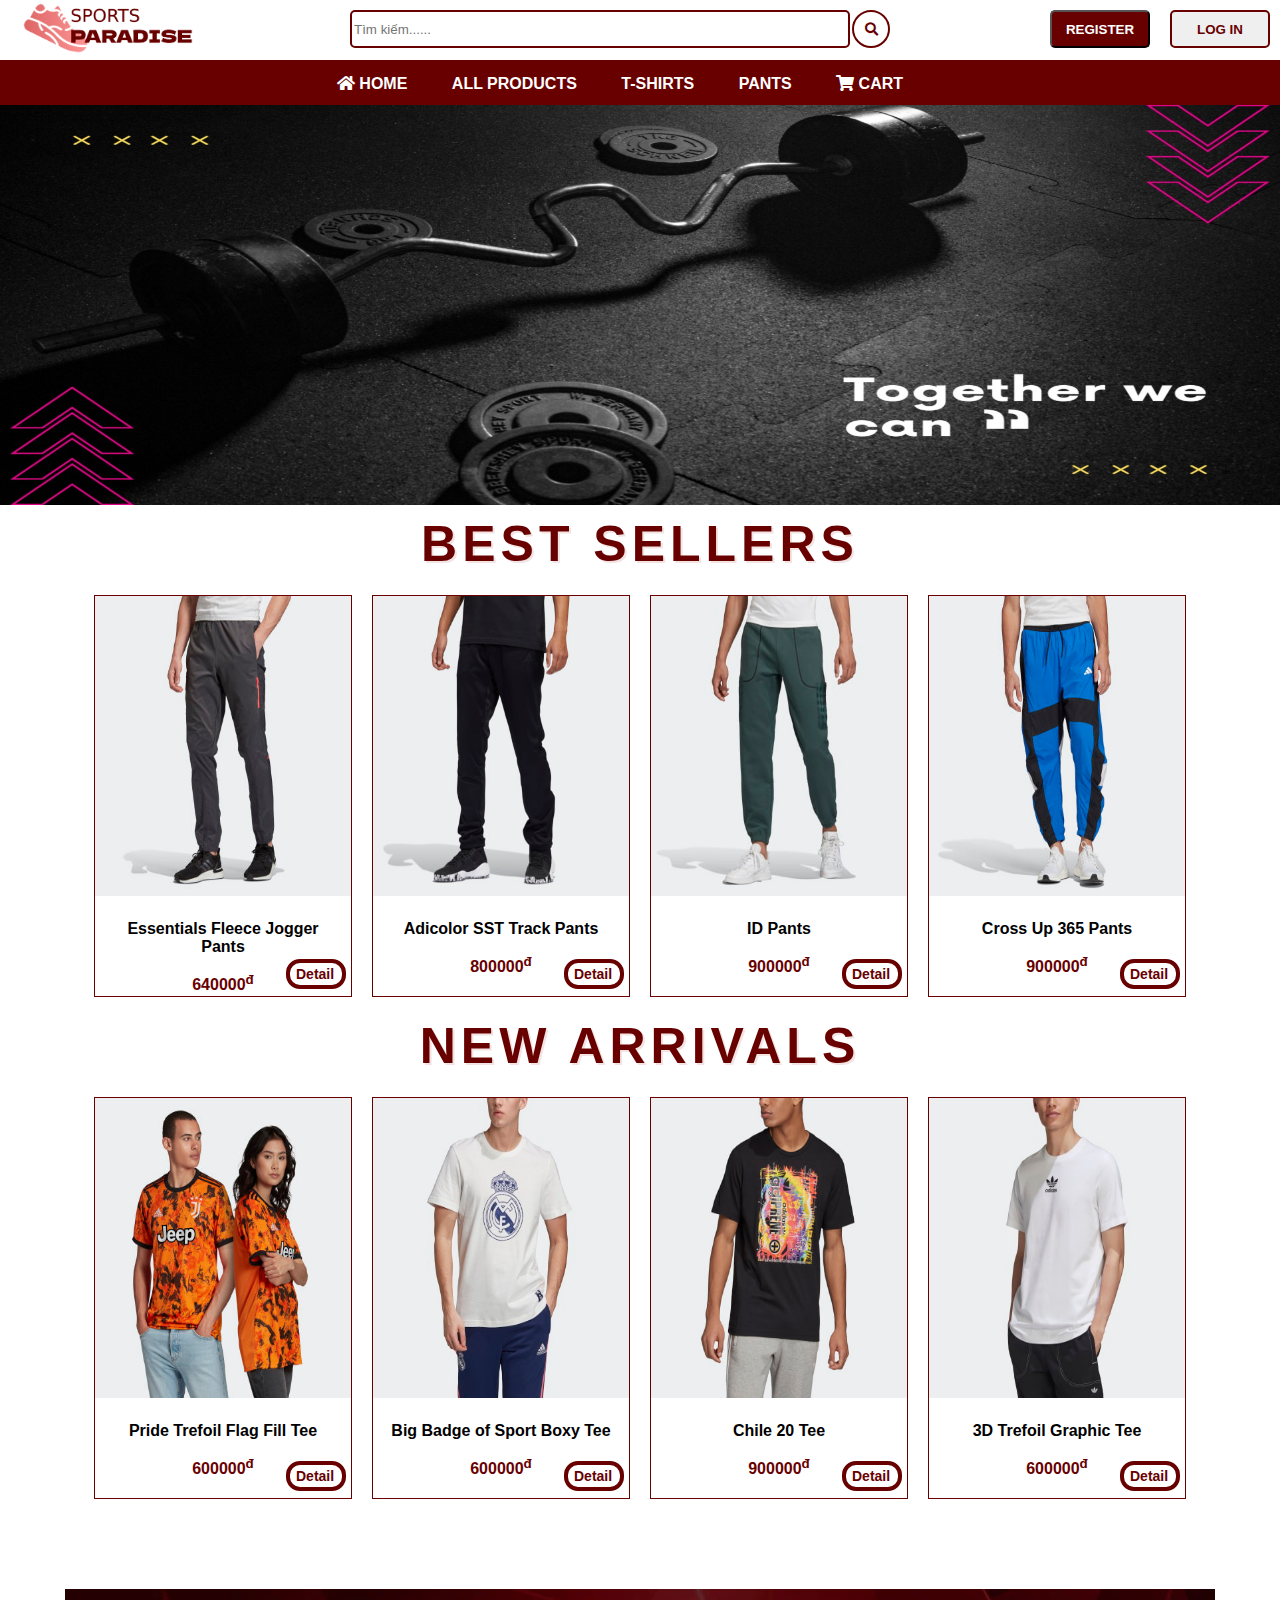
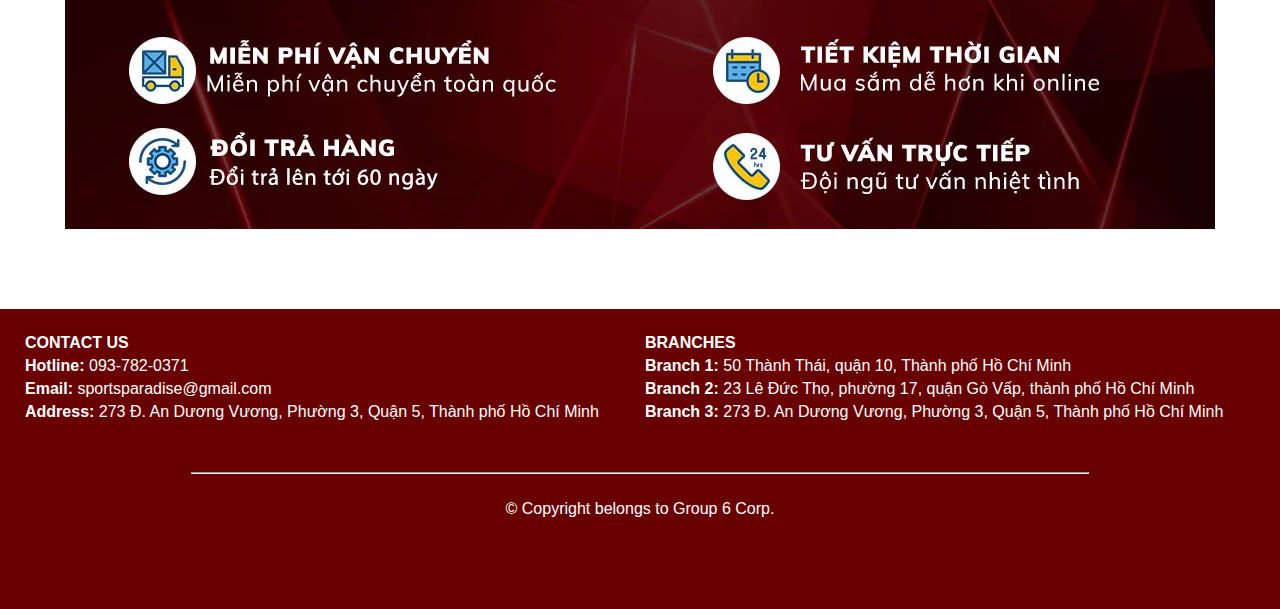
<file: index.html>
<!DOCTYPE html>
<html lang="en">

<head>
    <meta charset="UTF-8">
    <meta name="viewport" content="width=device-width, initial-scale=1.0">
    <link rel="stylesheet" href="./style.css">
    <link rel="stylesheet" href="./style1.css">
    <link rel="stylesheet" href="https://cdnjs.cloudflare.com/ajax/libs/font-awesome/5.15.4/css/all.min.css" />
    <link rel="stylesheet" href="https://fonts.googleapis.com/css?family=Sofia">
    <title>Sports Paradise</title>
</head>
<body>
    
    <div class="main" id="main">
        <div class="header">
            <div id="mobile-menu" class="menu-toggle">
                <span class="bar"></span>
                <span class="bar"></span>
                <span class="bar"></span>
            </div>
            <img src="./image/logo.png" alt="logo" class="logo">
            <form class="search">
                <input class="searchbar" type="search" placeholder="Tìm kiếm......" >
                <button class="buttonSearch"><i class="fas fa-search" style="color: #680000;"></i></button>
            </form>
            <button type="button" class="buttonActionDN">
                LOG IN
            </button>
            <button type="button" class="buttonActionDK">
                REGISTER
            </button>
        </div>
        <div class="content" >
            <div class="topmenu" >
                <nav class="navbar">          
                    <div class="containermenu" >
                        <div class="menu-item" id="navbarNavDropdown"> 
                            <ul class="navbar-nav" >
                                <li class="nav-item" id="homePage">
                                    <a class="nav-link active"
                                        aria-current="page" href="index.html">
                                        <i class="fas fa-home" ></i>
                                        HOME
                                    </a>
                                </li>
                                <li class="nav-item" id="man">
                                    <a class="nav-link" onclick="changePagetoPage('all')" href="#">
                                        ALL PRODUCTS
                                    </a>
                                </li>
                                <li class="nav-item" id="shirt">
                                    <a class="nav-link"  onclick="changePagetoPage('shirt')" href="#">
                                        T-SHIRTS
                                    </a>
                                </li>
                                <li class="nav-item" id="pant">
                                    <a class="nav-link" onclick="changePagetoPage('pants')"  href="#">
                                        PANTS
                                    </a>
                                </li>
                                <li class="nav-item">
                                    <a class="nav-link active" href="#">
                                        <i class="fas fa-shopping-cart"></i>
                                        CART                                 
                                    </a>
                                </li>
                                <li class="nav-item" id="mobile-DK"><a class="nav-link" href="#">REGISTER</a></li>
                                <li class="nav-item" id="mobile-DN"><a class="nav-link" href="#">LOG IN</a></li>
                            </ul>
                        </div>
                    </div>
                </nav>
            </div>
            <button onclick="topFunction()" id="TopBtn" title="Go to top">TOP</button>
            <div class="page" id="homePage1">
                <div class="banner1">
                    <img src="./image/banner1.jpg" alt="banner" class="banner1">
                </div>
                <div class="title">BEST SELLERS</div>
                <div class="bestsellers">
                    <div class="item">
                        <img src="image/product_64.jpg" class="bsa"><br/>
                        <a class="bst">Essentials Fleece Jogger Pants</a>
                        <p>640000<sup class="special-price-sup">đ</sup></p>
                        <button class="btndetail1" onclick="showDetail1()">Detail</button>
                    </div>
                    <div class="item">
                        <img src="image/product_65.jpg" class="bsa"><br/>
                        <a class="bst">Adicolor SST Track Pants</a>
                        <p>800000<sup class="special-price-sup">đ</sup></p>
                        <button class="btndetail1" onclick="showDetail2()">Detail</button>
                    </div>
                    <div class="item">
                        <img src="image/product_68.jpg" class="bsa"><br/>
                        <a class="bst">ID Pants</a>
                        <p>900000<sup class="special-price-sup">đ</sup></p>
                        <button class="btndetail1" onclick="showDetail3()">Detail</button>
                    </div>
                    <div class="item">
                        <img src="image/product_69.jpg" class="bsa"><br/>
                        <a class="bst">Cross Up 365 Pants</a>
                        <p>900000<sup class="special-price-sup">đ</sup></p>
                        <button class="btndetail1" onclick="showDetail4()">Detail</button>
                    </div>
                </div>
                <div class="title">NEW ARRIVALS</div>
                <div class="bestsellers">
                    <div class="item">
                        <img src="image/product_32.jpg" class="bsa"><br/>
                        <a class="bst">Pride Trefoil Flag Fill Tee</a>
                        <p>600000<sup class="special-price-sup">đ</sup></p>
                        <button class="btndetail1" onclick="showDetail5()">Detail</button>
                    </div>
                    <div class="item">
                        <img src="image/product_33.jpg" class="bsa"><br/>
<a class="bst">Big Badge of Sport Boxy Tee</a>
                        <p>600000<sup class="special-price-sup">đ</sup></p>
                        <button class="btndetail1" onclick="showDetail6()">Detail</button>
                    </div>
                    <div class="item">
                        <img src="image/product_15.jpg" class="bsa"><br/>
                        <a class="bst">Chile 20 Tee</a>
                        <p>900000<sup class="special-price-sup">đ</sup></p>
                        <button class="btndetail1" onclick="showDetail7()">Detail</button>
                    </div>
                    <div class="item">
                        <img src="image/product_16.jpg" class="bsa"><br/>
                        <a class="bst">3D Trefoil Graphic Tee</a>
                        <p>600000<sup class="special-price-sup">đ</sup></p>
                        <button class="btndetail1" onclick="showDetail8()">Detail</button>
                    </div>
                </div>
                <div class="banner2">
                    <img src="./image/banner2.webp" alt="banner2">
                </div>
                <div class="productDetail" id="product_detail1">
                    <div class="row">
                        <div class="col-2" class="image_product">
                            <img src="./image/product_64.jpg" style="width: 65%;">
                        </div>
                        <div class="col-2">
                            <div class="info">
                                <a class="closeDetail" onclick="closeDetail()" style="cursor: pointer;">×</a>
                                <div><h2>Essentials Fleece Jogger Pants</h2></h2><div class="rating"><span>&#9733</span><span>&#9733</span><span>&#9733</span><span>&#9733</span><span>&#9733</span></div><p class="price-p">640000<sup>đ</sup></p></div>
                                <b>Description: </b>
                                <p class="Description"> 
                                    Unisex, comfortable for everyone in all age ranges, make you warm in winter, cool in summer, one of the best sellers in our shop. 
                                </p>
                                <b>Size : </b>
                                <div>
                                    <select id="size">
                                        <option>XS</option>
                                        <option>S</option>
                                        <option>M</option>
                                        <option selected>L</option>
                                        <option>XL</option>
                                        <option>XXL</option>
                                    </select>
                                </div>
                                <div class="addCart" style="cursor: pointer;">
                                    <a class="btnAddtoCart">Add to cart</a>
                                </div>
                            </div>
                        </div>
                    </div>
                </div>
                <div class="productDetail" id="product_detail2">
                    <div class="row">
                        <div class="col-2" class="image_product">
                            <img src="./image/product_65.jpg" style="width: 65%;">
                        </div>
                        <div class="col-2">
                            <div class="info">
                                <a class="closeDetail" onclick="closeDetail()" style="cursor: pointer;">×</a>
                                <div><h2>Adicolor SST Track Pants</h2></h2><div class="rating"><span>&#9733</span><span>&#9733</span><span>&#9733</span><span>&#9733</span><span>&#9733</span></div><p class="price-p">800000<sup>đ</sup></p></div>
                                <b>Description: </b>
                                <p class="Description"> 
                                    Unisex, comfortable for everyone in all age ranges, make you warm in winter, cool in summer, one of the best sellers in our shop. 
                                </p>
                                <b>Size : </b>
                                <div>
                                    <select id="size">
                                        <option>XS</option>
                                        <option>S</option>
                                        <option>M</option>
                                        <option selected>L</option>
                                        <option>XL</option>
                                        <option>XXL</option>
                                    </select>
                                </div>
                                <div class="addCart" style="cursor: pointer;">
                                    <a class="btnAddtoCart">Add to cart</a>
                                </div>
                            </div>
                        </div>
                    </div>
                </div> 
                <div class="productDetail" id="product_detail3">
                    <div class="row">
                        <div class="col-2">
                            <img src="./image/product_68.jpg" style="width: 65%;">
                        </div>
                        <div class="col-2">
                            <div class="info">
                                <a class="closeDetail" onclick="closeDetail()" style="cursor: pointer;">×</a>
                                <div><h2>ID Pants</h2></h2><div class="rating"><span>&#9733</span><span>&#9733</span><span>&#9733</span><span>&#9733</span><span>&#9733</span></div><p class="price-p">900000<sup>đ</sup></p></div>
                                <b>Description: </b>
                                <p class="Description"> 
                                    Unisex, comfortable for everyone in all age ranges, make you warm in winter, cool in summer, one of the best sellers in our shop. 
                                </p>
<b>Size : </b>
                                <div>
                                    <select id="size">
                                        <option>XS</option>
                                        <option>S</option>
                                        <option>M</option>
                                        <option selected>L</option>
                                        <option>XL</option>
                                        <option>XXL</option>
                                    </select>
                                </div>
                                <div class="addCart" style="cursor: pointer;">
                                    <a class="btnAddtoCart">Add to cart</a>
                                </div>
                            </div>
                        </div>
                    </div>
                </div> 
                <div class="productDetail" id="product_detail4">
                    <div class="row">
                        <div class="col-2" class="image_product">
                            <img src="./image/product_69.jpg" style="width: 65%;">
                        </div>
                        <div class="col-2">
                            <div class="info">
                                <a class="closeDetail" onclick="closeDetail()" style="cursor: pointer;">×</a>
                                <div><h2>Cross Up 365 Pants</h2></h2><div class="rating"><span>&#9733</span><span>&#9733</span><span>&#9733</span><span>&#9733</span><span>&#9733</span></div><p class="price-p">900000<sup>đ</sup></p></div>
                                <b>Description: </b>
                                <p class="Description"> 
                                    Unisex, comfortable for everyone in all age ranges, make you warm in winter, cool in summer, one of the best sellers in our shop. 
                                </p>
                                <b>Size : </b>
                                <div>
                                    <select id="size">
                                        <option>XS</option>
                                        <option>S</option>
                                        <option>M</option>
                                        <option selected>L</option>
                                        <option>XL</option>
                                        <option>XXL</option>
                                    </select>
                                </div>
                                <div class="addCart" style="cursor: pointer;">
                                    <a class="btnAddtoCart">Add to cart</a>
                                </div>
                            </div>
                        </div>
                    </div>
                </div> 
                <div class="productDetail" id="product_detail5">
                    <div class="row">
                        <div class="col-2" class="image_product">
                            <img src="./image/product_32.jpg" style="width: 65%;">
                        </div>
                        <div class="col-2">
                            <div class="info">
                                <a class="closeDetail" onclick="closeDetail()" style="cursor: pointer;">×</a>
                                <div><h2>Pride Trefoil Flag Fill Tee</h2></h2><div class="rating"><span>&#9733</span><span>&#9733</span><span>&#9733</span><span>&#9733</span><span>&#9733</span></div><p class="price-p">600000<sup>đ</sup></p></div>
                                <b>Description: </b>
                                <p class="Description"> 
                                    Unisex, comfortable for everyone in all age ranges, make you warm in winter, cool in summer, one of the best sellers in our shop. 
                                </p>
                                <b>Size : </b>
                                <div>
                                    <select id="size">
                                        <option>XS</option>
                                        <option>S</option>
                                        <option>M</option>
                                        <option selected>L</option>
                                        <option>XL</option>
                                        <option>XXL</option>
                                    </select>
                                </div>
                                <div class="addCart" style="cursor: pointer;">
                                    <a class="btnAddtoCart">Add to cart</a>
                                </div>
                            </div>
                        </div>
                    </div>
                </div> 
                <div class="productDetail" id="product_detail6">
                    <div class="row">
                        <div class="col-2" class="image_product">
                            <img src="./image/product_33.jpg" style="width: 65%;">
                        </div>
                        <div class="col-2">
                            <div class="info">
                                <a class="closeDetail" onclick="closeDetail()" style="cursor: pointer;">×</a>
                                <div><h2>Big Badge of Sport Boxy Tee</h2></h2><div class="rating"><span>&#9733</span><span>&#9733</span><span>&#9733</span><span>&#9733</span><span>&#9733</span></div><p class="price-p">600000<sup>đ</sup></p></div>
                                <b>Description: </b>
                                <p class="Description"> 
                                    Unisex, comfortable for everyone in all age ranges, make you warm in winter, cool in summer, one of the best sellers in our shop. 
                                </p>
                                <b>Size : </b>
                                <div>
                                    <select id="size">
                                        <option>XS</option>
                                        <option>S</option>
                                        <option>M</option>
                                        <option selected>L</option>
                                        <option>XL</option>
                                        <option>XXL</option>
                                    </select>
                                </div>
                                <div class="addCart" style="cursor: pointer;">
                                    <a class="btnAddtoCart">Add to cart</a>
                                </div>
                            </div>
                        </div>
                    </div>
                </div> 
                <div class="productDetail" id="product_detail7">
                    <div class="row">
                        <div class="col-2" class="image_product">
                            <img src="./image/product_15.jpg" style="width: 65%;">
                        </div>
                        <div class="col-2">
                            <div class="info">
                                <a class="closeDetail" onclick="closeDetail()" style="cursor: pointer;">×</a>
                                <div><h2>Chile 20 Tee</h2></h2><div class="rating"><span>&#9733</span><span>&#9733</span><span>&#9733</span><span>&#9733</span><span>&#9733</span></div><p class="price-p">900000<sup>đ</sup></p></div>
                                <b>Description: </b>
                                <p class="Description"> 
                                    Unisex, comfortable for everyone in all age ranges, make you warm in winter, cool in summer, one of the best sellers in our shop. 
                                </p>
                                <b>Size : </b>
                                <div>
                                    <select id="size">
                                        <option>XS</option>
                                        <option>S</option>
                                        <option>M</option>
                                        <option selected>L</option>
                                        <option>XL</option>
                                        <option>XXL</option>
                                    </select>
                                </div>
                                <div class="addCart" style="cursor: pointer;">
                                    <a class="btnAddtoCart">Add to cart</a>
                                </div>
                            </div>
                        </div>
                    </div>
                </div> 
                <div class="productDetail" id="product_detail8">
                    <div class="row">
                        <div class="col-2" class="image_product">
                            <img src="./image/product_16.jpg" style="width: 65%;">
                        </div>
                        <div class="col-2">
                            <div class="info">
                                <a class="closeDetail" onclick="closeDetail()" style="cursor: pointer;">×</a>
                                <div><h2>3D Trefoil Graphic Tee</h2></h2><div class="rating"><span>&#9733</span><span>&#9733</span><span>&#9733</span><span>&#9733</span><span>&#9733</span></div><p class="price-p">600000<sup>đ</sup></p></div>
                                <b>Description: </b>
                                <p class="Description"> 
                                    Unisex, comfortable for everyone in all age ranges, make you warm in winter, cool in summer, one of the best sellers in our shop. 
                                </p>
                                <b>Size : </b>
                                <div>
                                    <select id="size">
                                        <option>XS</option>
                                        <option>S</option>
                                        <option>M</option>
                                        <option selected>L</option>
                                        <option>XL</option>
                                        <option>XXL</option>
                                    </select>
                                </div>
                                <div class="addCart" style="cursor: pointer;">
                                    <a class="btnAddtoCart">Add to cart</a>
                                </div>
                            </div>
                        </div>
                    </div>
                </div>     
            </div>
           
        </div>
       
        </div>
        <!----------------------- phần content của trang sản phẩm----------->
        <div class="main" id="main1" style="display: none;">
            <div class="productDetail" id="product_detail">
                <div class="row">
                    <div class="col-2" id="image" class="image_product">
                    </div>
                    <div class="col-2">
                        <div class="info">
                            <a class="closeDetail" onclick="closeDetail()" style="cursor: pointer;">×</a>
                            <div id="productInfo"></div>
                            <b>Description: </b>
                            <p class="Description"> 
                                Unisex, comfortable for everyone in all age ranges, make you warm in winter, cool in summer, one of the best sellers in our shop. 
                            </p>
                            <b>Size : </b>
                            <div>
                                <select id="size">
                                    <option>XS</option>
                                    <option>S</option>
                                    <option>M</option>
                                    <option selected>L</option>
                                    <option>XL</option>
                                    <option>XXL</option>
                                </select>
                            </div>
                            <div id="atc" class="addCart" style="cursor: pointer;">
                            </div>
                        </div>
                    </div>
    
                </div>
    
            </div>
            <section class="cartegory">
                <div class="banner">
                    <img src="image/banner.png" alt="banner" class="banner">
                    
                </div>
                <button  onclick="topFunction()" id="TopBtn" title="Go to top"><i class="fa fa-angle-up"></i></button>

                <div class="container">
                   
                        <div class="cartegoty-top row">
                            <form class="filter">
                                <div class="item " id="typeproduct">
                                    <label for="">LSP</label>
                                    <select name="cartegory">
                                        
                                        <option value="">All Product</option>
                                        <option value="T-SHIRTS">T-SHIRTS</option>
                                        <option value="Pants">PANTS</option>
                                    </select>
                                </div>
                                <div class="item">
                                    <label for="">Name</label>
                                    <input type="text" name="name">
                                </div>
                               
                                <div class="item minprice">
                                    <label for="">Min Prices</label>
                                    <input type="number" name="minPrice">
                                </div>
                                
                                <div class="item">
                                    <label for="">Max Prices</label>
                                    <input type="number" name="maxPrice">
                                </div>
                                <div class="item submit">
                                    <button>Search</button>
                                </div>
                            </form>
                        </div>
                    
                </div>
                <div class="container">
                    <div class="row">
                        
                        <div class="cartegory-right row" id="ctgrr">
                            <div class="cartegory-right-content  row" id="ctgr-content">
                              
                            </div>
                           
                            <div class="text-xs-right">
                                  <ul class="pagination"> 
                                  </ul>     
                        </div>
                        </div>
                    </div>
                        </div>
                        
            </section>
            </div>
        <!-------------------footer---------->
        <div class="main1">
            <div class="footer" id="footeron" style="display: block;">
                <div class="footer-content">
                    <div class="footer-left">
                        <p><b>CONTACT US</b></p>
                        <p><b>Hotline:</b> 093-782-0371</p>
                        <p><b>Email:</b> sportsparadise@gmail.com</p>
                        <p><b>Address:</b> 273 Đ. An Dương Vương, Phường 3, Quận 5, Thành phố Hồ Chí Minh</p>
                    </div>
                    <div class="footer-right">
                        <p><b>BRANCHES</b></p>
                        <p><b>Branch 1:</b> 50 Thành Thái, quận 10, Thành phố Hồ Chí Minh</p>
                        <p><b>Branch 2:</b> 23 Lê Đức Thọ, phường 17, quận Gò Vấp, thành phố Hồ Chí Minh</p>
                        <p><b>Branch 3:</b> 273 Đ. An Dương Vương, Phường 3, Quận 5, Thành phố Hồ Chí Minh</p>
                    </div>
                </div>
                    <br /><hr  class="hrfooter"/><br />
                <div class="Copyrighted">© Copyright belongs to Group 6 Corp.</div>
            </div>
        </div>
    <script src="./main.js"></script>
    <script src="./sanpham.js"></script>
    <script src="./search.js"></script>
    
</body>
</html>
</file>
<file: style.css>
#TopBtn {
    display: none;
    position: fixed;
    bottom: 0px;
    right: 10px;
    z-index: 99;
    font-size: 9px;
    border: none;
    outline: none;
    background-color: #680000;
    color: white;
    cursor: pointer;
    padding: 15px;
    border-radius: 6px;

}

#TopBtn:hover {
    background-color: #fff;
    color: #680000;
    border: solid 2px #680000;
}

.main {
    width: 100%;
    height: 100%;
    padding: 0px;
}

.header {
    width: 100%;
    height: 60px;
    position: relative;
}

body{
    width: 100%;
    margin: 0%;
    padding: 0%;
    font-family: Arial, Helvetica, sans-serif;
}

.logo {
    margin: 3px;
    padding-left: 20px;
    width: 170px;
    height: 50px;
    float: left;
}

.register {
    background-color: #680000;
}

.content {
    padding: 0px;
}

.logo-home {
    height: 20px;
    float: left;
    margin-top: 10px;
}

.banner1 {
    width: 100%;
    height: 400px;
    padding: 0px;
}

.buttonActionDN{
    float: right; 
    margin: 10px;
    cursor: pointer;
    height: 38px;
    width: 100px;
    border-radius: 5px;
    font-family: Arial, Helvetica, sans-serif;
    font-weight: bold;
    color:#680000;
    border:solid 2px #680000;
}
.buttonActionDN:hover{
    background-color: #680000;
    color:#fff;
}
.buttonActionDK{
    float: right; 
    margin: 10px;
    cursor: pointer;
    height: 38px;
    width: 100px;
    border-radius: 5px;
    font-family: Arial, Helvetica, sans-serif;
    font-weight: bold;
    background-color: #680000;
    color: #fff; 
    transition: all 0.3s; 
}
.buttonActionDK:hover{
    color: #680000;
    background-color: #fff;
    border:solid 2px #680000;
}
.search {
    display: inline-flex;
    margin: 0;
    padding: 0;
    margin: 10px;
    position: absolute;
    left: calc(50% - 300px);
}

.searchbar {
    width: 500px;
    height: 38px;
    border-radius: 5px;
    border: solid 2px #680000;
    outline: none;
}

.buttonSearch {
    height: 38px;
    width: 38px;
    margin-left: 2px;
    border: solid 2px #680000;
    border-radius: 50px;
    background-color: white;
    cursor: pointer;
    
}
.buttonSearch:hover{
    background-color: rgb(220, 220, 220);
}
.title {
    text-align: center;
    font-size: 50px;
    height: 70px;
    color: #680000;
    letter-spacing: .1em;
    text-shadow: 2px 2px #f3e3e3;
    margin-top: 10px;
    font-weight: bold;
}
.bestsellers{
    display:flex;
    justify-content: center;
    align-items: center;
}
.bestsellers .item{
    border: solid 1px #680000;
    margin: 10px;
    width:20%;
    height:400px;
    position: relative;
    text-align: center;
    transition: all 0.5s ease;
}
.bestsellers .item:hover{
    transform: translateY(-15px);
}
.bestsellers .item .bsa{
    width:100%;
    height:300px;
}
.bst{
    width:90%;
    text-decoration: none;
    font-weight: bold;
    color:black;
    font-size: 16px;  
    display:block;
    position:relative;
    overflow:hidden;
    max-width: 100%;
    margin:0 auto;
    padding:0;
    margin-top: 20px;
}
.bestsellers .item p{
    color:#680000;
    font-weight: bold;
    display: inline-block;
}
.bst:hover{
    color:#680000;
    font-weight: bold;
}
.containermenu{
    background-color: #680000;
}
.navbar-nav{
    text-align: center;
    height: auto;
    padding: 0;
    margin: 0;
}
.nav-item{
    list-style-type: none; 
    display:inline-block;
    height: 30px;
    margin-top: 15px;
}

.nav-link{
    text-decoration: none;
    color: white; 
    margin-right: 40px;
    font-weight: bold;
}
.nav-link:hover{
    color:rgb(237, 237, 144);
}
.banner2{
    display:flex;
    justify-content: center;
    align-items: center;
    height:400px;
}
.footer{
    background-color: #680000;
    color:white;
    position:relative;
    height:300px
}
.footer-content{
    display:flex;
    justify-content: space-around;
    padding: 20px;
    text-align: left;
}
.footer-left, .footer-right{
    flex:1;
}
.footer-left p, .footer-right p {
    margin: 5px;
}
.hrfooter{
    width:70%
}
.Copyrighted{
    display:flex;
    justify-content: center;
    align-items: center;
}
.bar{
    display:block;
    width:25px;
    height:3px;
    background-color: #680000;
    margin: 5px 0;
}
.menu-toggle {
    display: none;
    cursor: pointer;
}
.nav-item:nth-child(6),
.nav-item:nth-child(7) {
    display: none;
}
.btndetail1{
    position: absolute;
    right:0px;
    bottom:0px;
    display: flex;
    width: 60px;
    height: 30px;
    border-radius: 14px;
    border: 4px solid #680000;
    font-size: 14px;
    font-weight: bold;
    color: #680000;
    background: #fff;
    transition: 1s;
    text-align: center;
    padding-top: 3px;
    margin-bottom: 7px;
    margin-right: 5px;
    cursor: pointer;
}
.btndetail1:hover{
    color:#fff;
    background: #680000;
}

@media only screen and (max-width: 992px) {
    #TopBtn{
        bottom:307px;
    }
    .nav-item:nth-child(6),
    .nav-item:nth-child(7) {
        display: block;
    }
    .menu-toggle {
        margin-top: 3px;
        display: block;
        position: absolute;
        top: 10px;
        right: 10px;
        z-index: 3;
        width: 30px;
    }
    .navbar-nav {
        display: none;
        flex-direction: column;
        width: 100%;
        text-align: center;
        position: absolute;
        background-color: #680000;
        z-index: 1;
    }
    .buttonActionDK{
        display: none;
    }
    .buttonActionDN{
        display:none;
    }
    .navbar-nav.show {
        display: flex;
    }
    
    .navbar-nav .nav-item {
        margin-right: 0;
        margin-bottom: 10px;
    }

    .navbar-nav .nav-link {
        margin-right: 0;
        font-size: 16px;
    }
    .searchbar{
        width:400px;
        transition: width 0.5s ease;
    }
    .search{
        position:absolute;
        left:calc(50% - 150px);
        transition: margin-left 0.2s ease;
    }
    .bestsellers {
        flex-direction: column;
        align-items: center;
    }

    .bestsellers .item {
        width: 55%;
        height:445px;
    }
    .bestsellers .item .bsa{
        height:350px;
    }
    .banner2 img {
        width: 100%; 
        height: auto;
    }
    .banner2{
        height:250px;
    }
}
@media only screen and (max-width: 768px) {
    .searchbar{
        width:180px;
    }
    .search{
        position: absolute;
        left:calc(50% -  50px)
    }
    .footer{
        height:400px;
    }

    .bestsellers .item{
        height: 397px;
        width:65%;
    }
    .bestsellers .item .bsa{
        height:300px;
    }
    .banner2{
        height:200px;
    }
    #TopBtn{
        bottom: 405px;
    }
    
}
@media only screen and (max-width: 360px) {
    .footer{
        display: block;
        height: 600px;
    }
    .bestsellers .item{
        height:300px;
    }
    .bestsellers .item .bsa{
        height:200px;
    }
    .searchbar{
        width: 120px;
    }
    .search{
        left:calc(50% - 50px)
    }
    .logo{
        width:100px;
    }
    .title{
        font-size: 30px;
    }
    #TopBtn{
        bottom:615px;
    }
}
</file>
<file: style1.css>
.banner{
    width: 100%;
    height: auto;
    padding-top: 5px;
}
a,li{
    list-style: none;
} 
/* bắt đầu phần showproduct */
.productDetail {
    top: -300%;
    left: 22%;
    z-index: 3;
    position: fixed;
    width: 60%;
    height: 295px;
    display: block;
    background: #ffF;
    transition: 0.7s;
    border-radius: 5px;
    border: 5px solid #680000;
    box-shadow: 0px 0px 30px 0px rgba(0, 0, 0, 1);
}
.productDetail .col-2 img {
    margin-left: 2%;
    margin-top: 2%;
    width: 90%;
    box-shadow: 0px 0px 10px 0px rgba(0, 0, 0, 1);
}
 #image{

max-width: 269px;
}
.info {
    
    margin-top: 0%;
  
    position: absolute;
   
}
.price-p{
    margin: 3px 0px 5px 0px;
}
.Description{
    margin: 3px 0px 5px 0px;
}
h2 {
    font-size: 30px;
    margin-left: 1%;
    margin-top: 1%;
    color: #680000;
    margin-bottom: 0px;
}
.rating span {
    color: #680000;
    font-size: 20px;
    margin-bottom: 0px;

}
.productInfo{
    height: 200px;

}
#size {
    font-size: 16px;
    border: 2px solid #000;
    width: 100px;
}
.closeDetail {
    font-weight: bold;
    text-decoration: none;
    font-size: 50px;
    color: black;
    top: 0;
    right: 0;
    margin-top: -10px;
    position: absolute;;
}

.addCart{
    background: #680000;
    border-radius: 7px;
    width: 90px;
    height: 30px;
    margin-top: 10px;
    transition: 0.5s;
    margin-bottom: 10px;
    position: relative;
}
.btnAddtoCart{
    color: white;
    font-weight: bold;
    text-align: center;
    transition: 0.5s;
    margin-left: 4%;
    padding-top: 5px;
    position: absolute;
}
.Cart{
    position: relative;
    width: 50px;
    height: 50px;
}
.Cart .cartNum{
    position: absolute;
    color: burlywood;
   top: -30px;
 right: 10px;
 font-size:20px ;
}
/* bắt đầu phần filter */
.filter{
    
    grid-template-columns: repeat(7, 1fr);
    margin: 15px 0 14px 0;
    height: 30px;
    text-align: center;
    gap: 10px;
    width: 100%;
    display: flex;
}
.filter .item{
    background-color: #680000;
    color:white;
    display: flex;
    justify-content: center;
    align-items: center;
    border-radius: 10px;
}
.filter .item select,.filter .item input , .filter .item button{
    width: 81%;
    padding: 5px;
    border: none;
    background-color: transparent;
    border-left: 1px solid #fff;
    outline: none;
    color:#fff;
}
.filter .item label{
    display: block;
    width: 40%;
    padding: 0px 20px;
}
.filter .submit{
background-color: #680000;
color:#fff;
width: 90px;
}

label[for] {
    cursor: pointer;
}
/* ---------bắt đầu phần cartegory -------*/
.cartegory{
    padding: 10px 0 0;
}
.cartegory-top{
    padding: 20px;
    padding-bottom: 20px;
}
.cartegory-top p{
    font-family: Arial, Helvetica, sans-serif;
    margin: 0 12px;
    font-size: 20px;
    
}
.cartegory-top a{
    color: red;
    margin: 0px 9px;
    font-size: 20px;
}
.cartegory-top span{
    font-size: 20px;
}

.cartegory-right{
    width: 100%;
}

.row{
    display: flex;
    flex-wrap: wrap;
}
.cartegory-right-content{
    margin-top: 20px;
    justify-content: space-between;
}
.cartegory-right-content-item{
    width: calc(25% - 12px);
    text-align: center;
    border: 1px solid #bebebe;
   margin-bottom: 20px;
   transition: all 0.5s ease;
}
.cartegory-right-content-item:hover{
transform: translateY(-10px);
}
.cartegory-right-content-item h1{
    font-size: 11px;
    font-family: Arial, Helvetica, sans-serif;
    margin-top: 6px;
    color:#333333;
}
.cartegory-right-content-item img{
    width: 100%;

}
.cartegory-right-content-item p{
    font-size: 12px;
}
.cartegory-right-bottom{
justify-content: space-between;
text-align: center;
margin: 60px 0 20px 0 ;
}

 .product_name {
    overflow: hidden; /* ẩn đi phần chữ phía sau*/
    text-overflow: ellipsis; /*làm mất phần chữ phía sau biến nó thành ....*/
    margin-bottom: 0;
    white-space: nowrap; /* !quan trọng nếu k có cái này sẽ có khoảng trắng làm các ô không đều*/
    font-size: 14px;
    margin-top: 20px;
  
    
}
 .product_prices .special-price {
    color:#680000 ;
    font-weight: 900;
    font-size: 16px;
    
}
 .special-price-sup{
    color:#680000 ;
    font-weight: 900;
  
}
 .product_prices {
    margin-top: 10px;
    margin-bottom: 5px;
}
 .product_name a {
    color: #212121;
    font-size: 14px;
    font-weight: bold;
    list-style: none;
    margin-left: 9px;
    font-family: Arial, Helvetica, sans-serif;
}


.btndetail{
    float:right;
    display: flex;
    width: 60px;
    height: 30px;
    border-radius: 14px;
    border: 4px solid;
    font-size: 14px;
    font-weight: bold;
    color: #680000;
    background:white;
    transition: 1s;
    text-align: center;
    padding-top: 3px;
    margin-bottom: 7px;
    margin-right: 2px;
}
.btndetail:hover{
    background: #680000;
    color: white;
}
.product-image{
    display: block;
    position: relative;
  overflow: hidden;
}

.product-wrapper{
    display: block;
}
.product-image img{
    display: block;
}
/* -------------- phần phân trang ------------*/
.text-xs-right {
  
    bottom: 0; 
    left: 0;
    right: 0;
    text-align: center;
     width: 100%; 
     margin-bottom: 20px;
    }
     .pagination {
       padding: 10px;
       text-align: center;
       list-style: none;
    }
    .pagination li {
        display: inline-block;
        background-color: #680000;
        padding: 0px;
        margin: 0 2.5px;
        border: 1px solid #680000;
        border-radius: 3px;
        cursor: pointer;
        width: 28px;
        height: 28px;
        line-height: 26px;
        font-size: 14px;
        color:white;
    }
    .pagination .active{
        background-color: #fff;
        color: black;
    }
    /* tablet: */
    @media only screen and (max-width:992px){
        .cartegory-top {
            white-space: nowrap; /* Không ngắt dòng */
            display: block;
          }
          
          .cartegory-top a, .cartegory-top span, .cartegory-top p {
            display: inline-block; /* Hiển thị ngang nhau */
          }
          .cartegory-right-content-item{
            width: calc(33.333% - 12px);
          }
          .cartegory-left {
            height: 0;
            width: 0;
            visibility: hidden;
        }
        .row{
            width: 100%;
        }
        .productDetail{
            height: 355px;
        }
        .productDetail .col-2 img{
            height: 300px;
            padding-top: 20px;
            box-shadow: none;
        }
        .rating{
            margin-left: 3px;
        }
        .price-p{
            margin: 3px 0px 5px 3px;
        }
        b{
            margin-left: 3px;
        }
        .Description {
            max-height: 90px;
            overflow-y: auto;
           margin-left: 3px;
        }
        .filter{
            grid-template-columns: repeat(6, 1fr);
            gap: 8px;
            height: 30px;
        }
       
       
    }
   
/* tablet: width>=740px and width<1024 */

   @media screen and (max-width: 768px) {
    .cartegory-top {
        white-space: nowrap;
        display: block;
      }
      
      .cartegory-top a, .cartegory-top span, .cartegory-top p {
        display: inline-block; /* Hiển thị ngang nhau */
      }
      .cartegory-right-content-item{
        width: calc(50% - 12px);
        
      }
      .cartegory-left {
        height: 0;
        width: 0;
    }
    .row{
        width: 100%;
    }
    #TopBtn{
        bottom: 0;
    }
    .productDetail {
        height: 500px;
    }
    .productDetail .col-2 img {
        width: 80%;
        height: 200px;
        padding-top: 5px;
        box-shadow: none;
        
   }
   #image {
    max-width: 300px;
}
.info {
    margin-top: 0%;
   position: relative;
}
h2 {
    font-size: 20px;
    overflow: hidden;
    text-overflow: ellipsis;
}
.closeDetail{
    right: 0;top: 0;
    position: absolute;
    margin-top: -53%;
    margin-left: 10px;
}
.rating{
    margin-left: 3px;
}
.price-p{
    margin: 3px 0px 5px 3px;
}
b{
    margin-left: 3px;
}
.Description {
    max-height: 90px;
    overflow-y: auto;
   margin-left: 3px;
}
.filter {
    display: block;
    height: 130px;
  }
  
 .filter .item {
 width: 70%;
 margin-bottom: 3px;
  }
  
  .item label {
    display: inline-block;
    width: 100px;
    text-align: right;
   
  }
  
  .item input, .item select {
    display: inline-block;
    width: 200px;
  }
  
  .item.submit {
    text-align: center;
  }
  .item.submit:hover{
    color: #680000;
    background: #fff;
  }
  .item.submit button:hover{
    color: white;
    background: black;
  }
  .item.submit button {
    width: 100px;
    background-color: #680000;
    border: none;
    border-radius: 5px;
    cursor: pointer;
  }
  
  .item input:focus {
    outline: none;
    border: 2px solid #555;
  }
  .minprice{
    margin: 0;
  }
  .filter .item label {
    width: 100px;
}
.cartegory-right-content {
    margin-top: 35px;
   }
}
   @media screen and (max-width: 460px) {
    .cartegory-top {
        white-space: nowrap; /* Không ngắt dòng */
        display: block;
      }
      
      .cartegory-top a, .cartegory-top span, .cartegory-top p {
        display: inline-block; /* Hiển thị ngang nhau */
      }
      .cartegory-right-content-item{
        width: calc(100% - 12px);
      }
      
    .row{
        width: 100%;
    }
    .closeDetail{
        font-size: 25px;
        margin-top: -84%;
        margin-right: 15px;
    }
    .Description {
        max-height: 69px;
        overflow-y: auto;
       
    }
    .filter {
        display: block;
       max-height: 120px;
       overflow-y: auto;
        
      }
}
</file>
